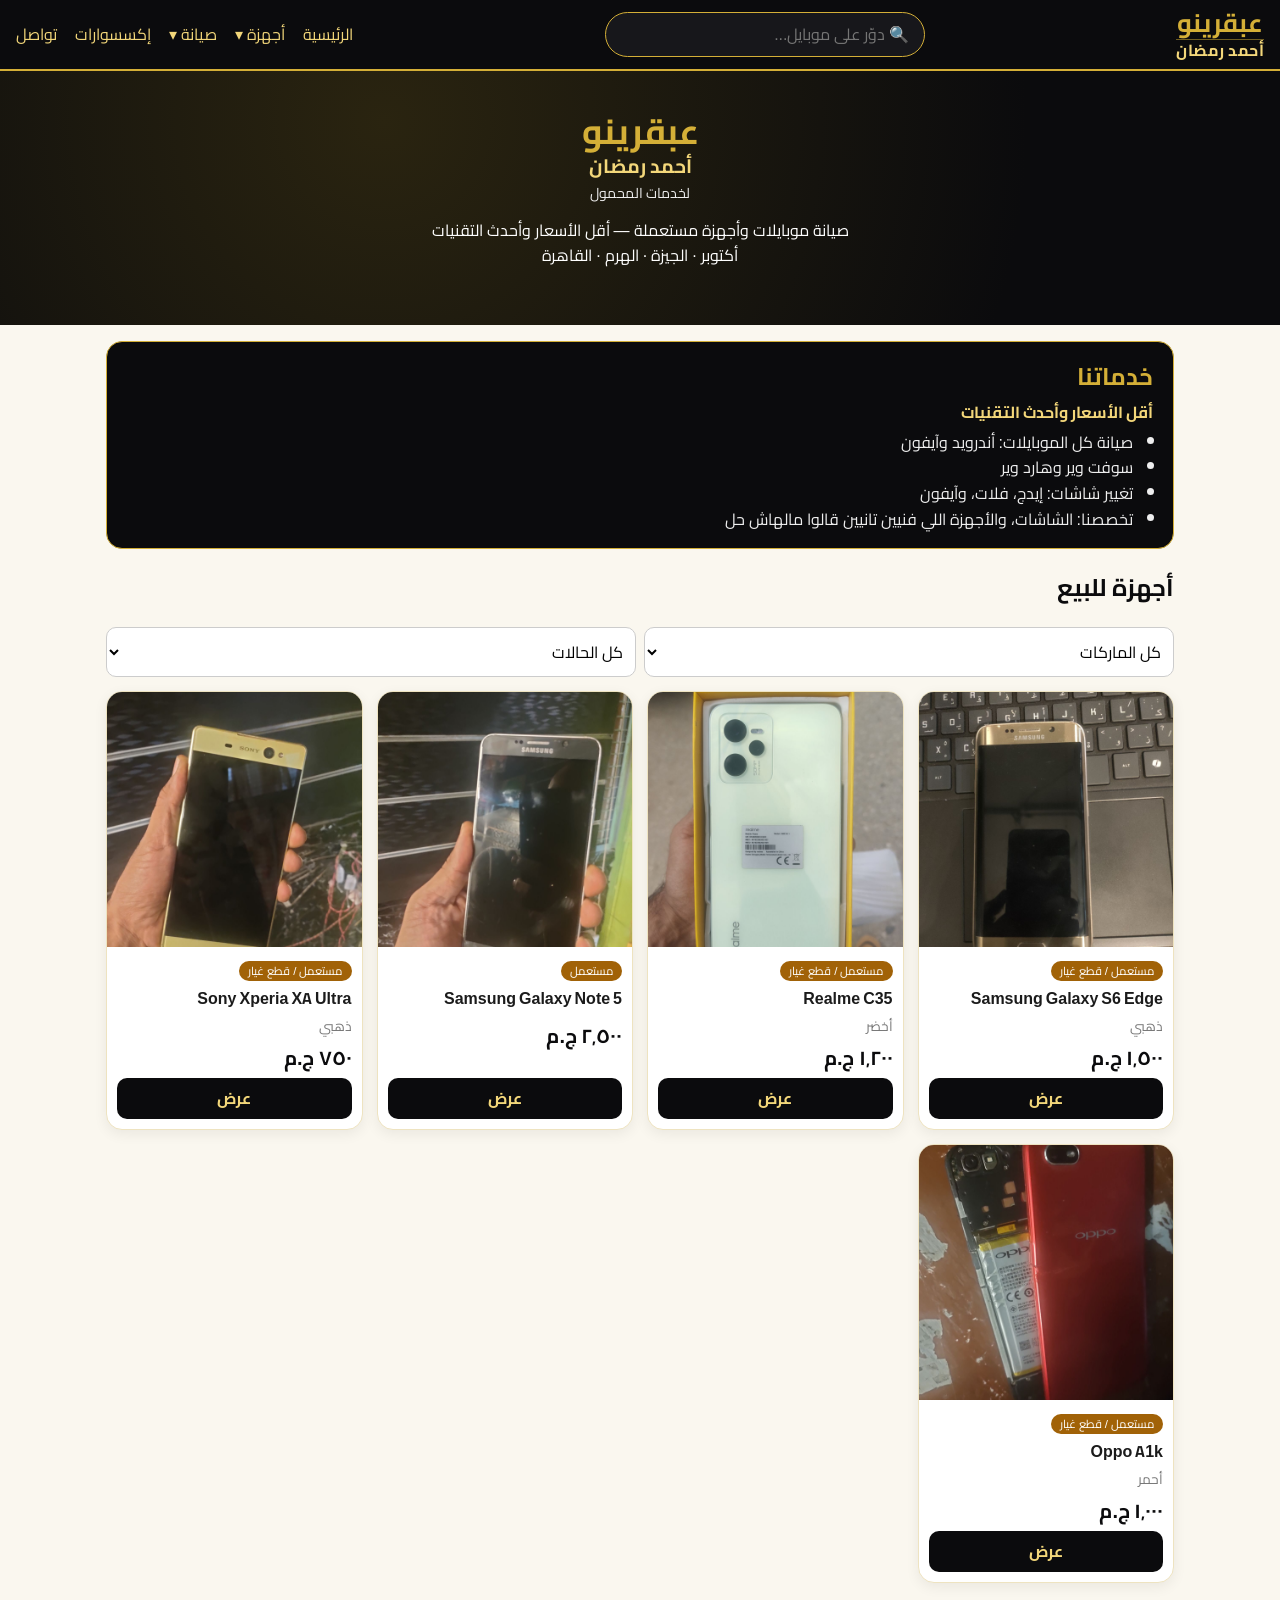
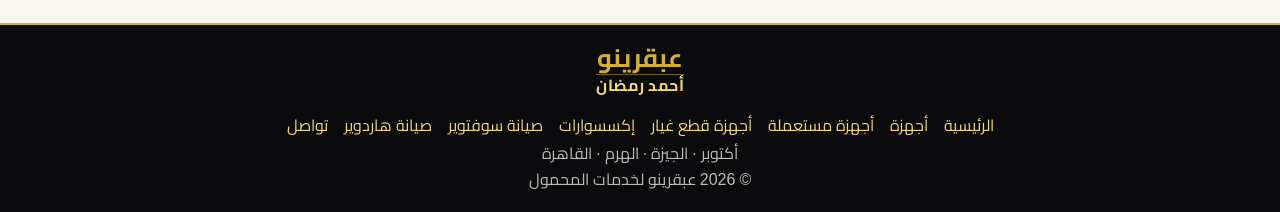
<file: index.html>
<!doctype html><html lang="ar" dir="rtl"><head><meta charset="utf-8"><meta name="viewport" content="width=device-width,initial-scale=1">
<title>عبقرينو لخدمات المحمول | صيانة وموبايلات مستعملة</title><meta name="description" content="عبقرينو لخدمات المحمول — صيانة موبايلات وتغيير شاشات وأجهزة مستعملة، ٦ أكتوبر، الجيزة">
<link rel="icon" href="img/logo.svg?v=2"><link rel="stylesheet" href="style.css?v=2"></head><body>
<header><a class="logo" href="index.html" aria-label="عبقرينو - أحمد رمضان"><span class="lockup"><span class="lk1">عبقرينو</span><span class="lk2">أحمد رمضان</span></span></a><input id="q" type="search" placeholder="🔍 دوّر على موبايل..."><button class="burger" aria-label="القائمة" aria-expanded="false">☰</button><nav id="mainnav"><a href="index.html">الرئيسية</a><div class="dd"><button class="ddbtn" aria-expanded="false">أجهزة ▾</button><div class="ddmenu"><a href="devices.html">الكل</a><a href="used.html">مستعملة</a><a href="parts.html">قطع غيار</a></div></div><div class="dd"><button class="ddbtn" aria-expanded="false">صيانة ▾</button><div class="ddmenu"><a href="software.html">سوفتوير</a><a href="hardware.html">هاردوير</a></div></div><a href="accessories.html">إكسسوارات</a><a href="contact.html">تواصل</a></nav></header>
<section class="hero"><h1 class="hlock"><span class="h1">عبقرينو</span><span class="h2">أحمد رمضان</span><span class="h3">لخدمات المحمول</span></h1><p>صيانة موبايلات وأجهزة مستعملة — أقل الأسعار وأحدث التقنيات<br>أكتوبر · الجيزة · الهرم · القاهرة</p></section>
<main><section id="services" class="services"></section><h2>أجهزة للبيع</h2><div class="filters"><select id="fb"><option value="">كل الماركات</option></select><select id="fc"><option value="">كل الحالات</option><option value="used">مستعمل</option></select></div><div class="grid" id="grid"></div></main>
<footer><a class="logo flogo" href="index.html"><span class="lockup"><span class="lk1">عبقرينو</span><span class="lk2">أحمد رمضان</span></span></a><div class="flinks"><a href="index.html">الرئيسية</a><a href="devices.html">أجهزة</a><a href="used.html">أجهزة مستعملة</a><a href="parts.html">أجهزة قطع غيار</a><a href="accessories.html">إكسسوارات</a><a href="software.html">صيانة سوفتوير</a><a href="hardware.html">صيانة هاردوير</a><a href="contact.html">تواصل</a></div><div>أكتوبر · الجيزة · الهرم · القاهرة</div><div>© 2026 عبقرينو لخدمات المحمول</div></footer>
<script src="products.js?v=2"></script><script src="app.js?v=2"></script><script>renderHome()</script></body></html>
</file>
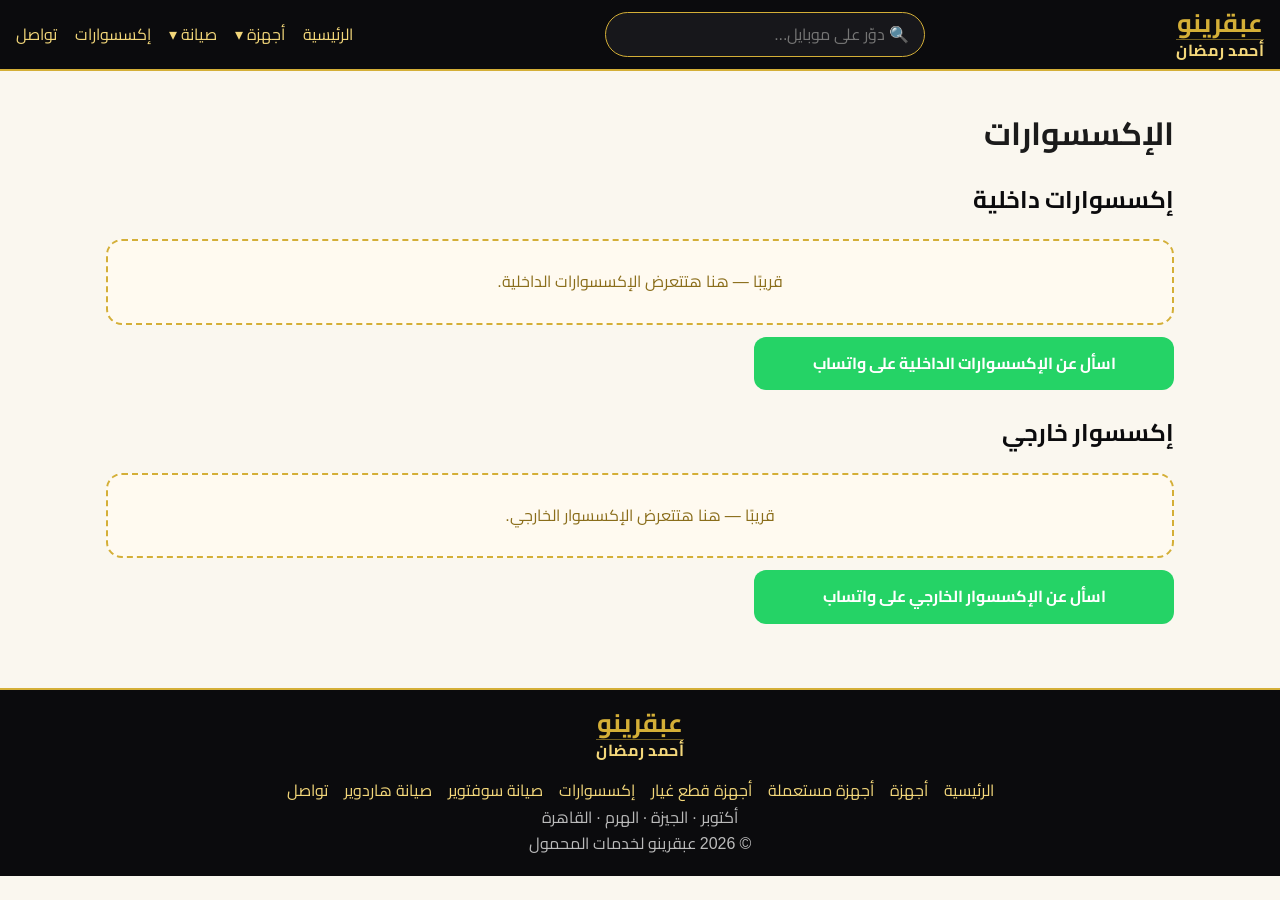
<file: accessories.html>
<!doctype html><html lang="ar" dir="rtl"><head><meta charset="utf-8"><meta name="viewport" content="width=device-width,initial-scale=1">
<title>الإكسسوارات | عبقرينو لخدمات المحمول</title><meta name="description" content="عبقرينو لخدمات المحمول — صيانة موبايلات وتغيير شاشات وأجهزة مستعملة، ٦ أكتوبر، الجيزة">
<link rel="icon" href="img/logo.svg?v=2"><link rel="stylesheet" href="style.css?v=2"></head><body>
<header><a class="logo" href="index.html" aria-label="عبقرينو - أحمد رمضان"><span class="lockup"><span class="lk1">عبقرينو</span><span class="lk2">أحمد رمضان</span></span></a><input id="q" type="search" placeholder="🔍 دوّر على موبايل..."><button class="burger" aria-label="القائمة" aria-expanded="false">☰</button><nav id="mainnav"><a href="index.html">الرئيسية</a><div class="dd"><button class="ddbtn" aria-expanded="false">أجهزة ▾</button><div class="ddmenu"><a href="devices.html">الكل</a><a href="used.html">مستعملة</a><a href="parts.html">قطع غيار</a></div></div><div class="dd"><button class="ddbtn" aria-expanded="false">صيانة ▾</button><div class="ddmenu"><a href="software.html">سوفتوير</a><a href="hardware.html">هاردوير</a></div></div><a href="accessories.html">إكسسوارات</a><a href="contact.html">تواصل</a></nav></header>
<main><h1>الإكسسوارات</h1>
<section class="acc"><h2>إكسسوارات داخلية</h2><div class="grid" id="acc-internal"></div><a class="wa" target="_blank" id="wa-internal">اسأل عن الإكسسوارات الداخلية على واتساب</a></section>
<section class="acc"><h2>إكسسوار خارجي</h2><div class="grid" id="acc-external"></div><a class="wa" target="_blank" id="wa-external">اسأل عن الإكسسوار الخارجي على واتساب</a></section></main>
<footer><a class="logo flogo" href="index.html"><span class="lockup"><span class="lk1">عبقرينو</span><span class="lk2">أحمد رمضان</span></span></a><div class="flinks"><a href="index.html">الرئيسية</a><a href="devices.html">أجهزة</a><a href="used.html">أجهزة مستعملة</a><a href="parts.html">أجهزة قطع غيار</a><a href="accessories.html">إكسسوارات</a><a href="software.html">صيانة سوفتوير</a><a href="hardware.html">صيانة هاردوير</a><a href="contact.html">تواصل</a></div><div>أكتوبر · الجيزة · الهرم · القاهرة</div><div>© 2026 عبقرينو لخدمات المحمول</div></footer>
<script src="products.js?v=2"></script><script src="app.js?v=2"></script><script>renderAccessories()</script></body></html>
</file>
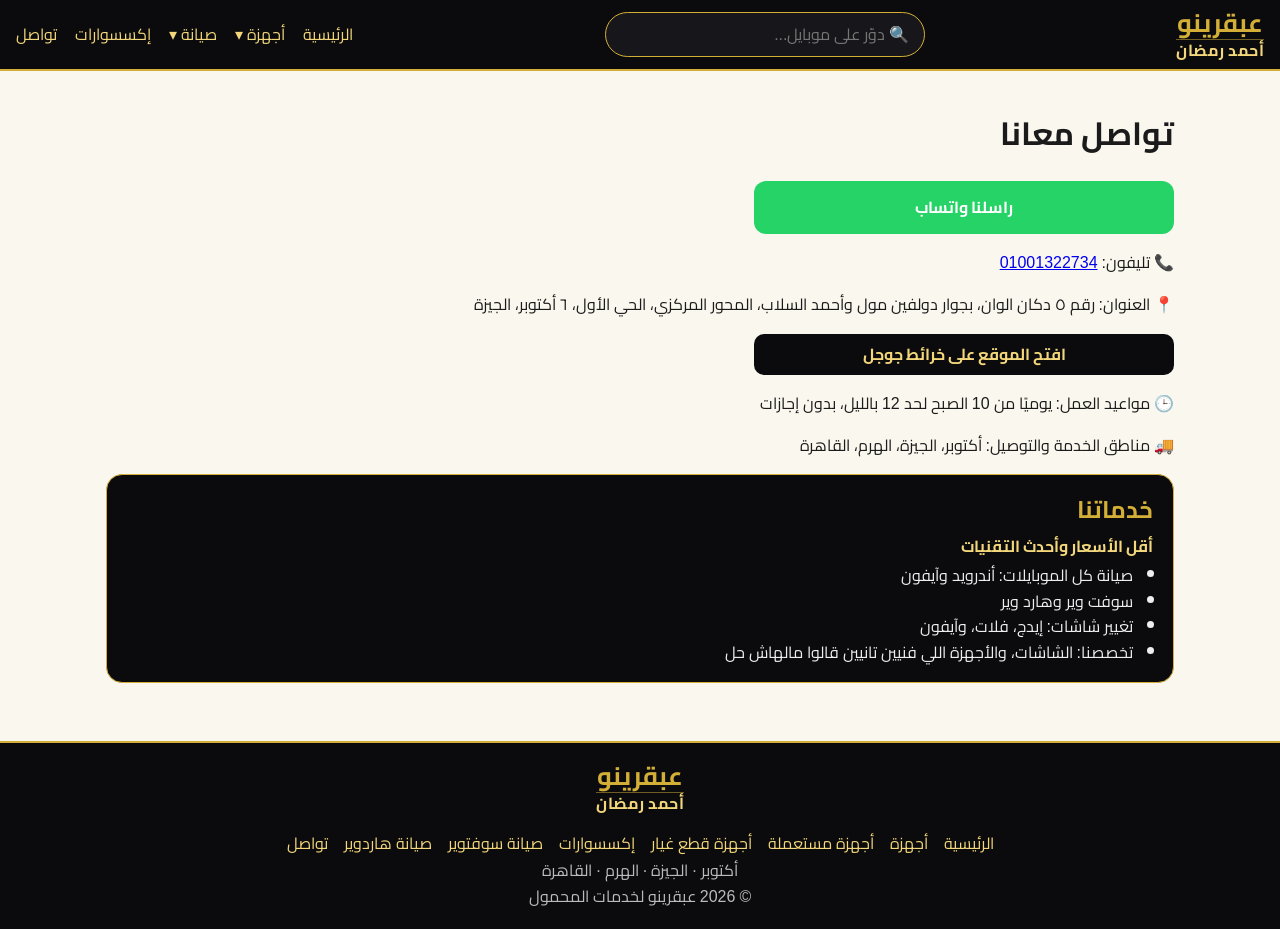
<file: contact.html>
<!doctype html><html lang="ar" dir="rtl"><head><meta charset="utf-8"><meta name="viewport" content="width=device-width,initial-scale=1">
<title>تواصل معنا | عبقرينو لخدمات المحمول</title><meta name="description" content="عبقرينو لخدمات المحمول — صيانة موبايلات وتغيير شاشات وأجهزة مستعملة، ٦ أكتوبر، الجيزة">
<link rel="icon" href="img/logo.svg?v=2"><link rel="stylesheet" href="style.css?v=2"></head><body>
<header><a class="logo" href="index.html" aria-label="عبقرينو - أحمد رمضان"><span class="lockup"><span class="lk1">عبقرينو</span><span class="lk2">أحمد رمضان</span></span></a><input id="q" type="search" placeholder="🔍 دوّر على موبايل..."><button class="burger" aria-label="القائمة" aria-expanded="false">☰</button><nav id="mainnav"><a href="index.html">الرئيسية</a><div class="dd"><button class="ddbtn" aria-expanded="false">أجهزة ▾</button><div class="ddmenu"><a href="devices.html">الكل</a><a href="used.html">مستعملة</a><a href="parts.html">قطع غيار</a></div></div><div class="dd"><button class="ddbtn" aria-expanded="false">صيانة ▾</button><div class="ddmenu"><a href="software.html">سوفتوير</a><a href="hardware.html">هاردوير</a></div></div><a href="accessories.html">إكسسوارات</a><a href="contact.html">تواصل</a></nav></header>
<main><h1>تواصل معانا</h1><a class="wa" id="wa" target="_blank">راسلنا واتساب</a><p>📞 تليفون: <a id="tel"></a></p><p>📍 العنوان: <span id="addr"></span></p><a class="btn maps" id="maps" target="_blank">افتح الموقع على خرائط جوجل</a><p>🕒 مواعيد العمل: <span id="hrs"></span></p><p>🚚 مناطق الخدمة والتوصيل: <span id="areas"></span></p><section id="services" class="services"></section></main>
<footer><a class="logo flogo" href="index.html"><span class="lockup"><span class="lk1">عبقرينو</span><span class="lk2">أحمد رمضان</span></span></a><div class="flinks"><a href="index.html">الرئيسية</a><a href="devices.html">أجهزة</a><a href="used.html">أجهزة مستعملة</a><a href="parts.html">أجهزة قطع غيار</a><a href="accessories.html">إكسسوارات</a><a href="software.html">صيانة سوفتوير</a><a href="hardware.html">صيانة هاردوير</a><a href="contact.html">تواصل</a></div><div>أكتوبر · الجيزة · الهرم · القاهرة</div><div>© 2026 عبقرينو لخدمات المحمول</div></footer>
<script src="products.js?v=2"></script><script src="app.js?v=2"></script><script>renderContact()</script></body></html>
</file>
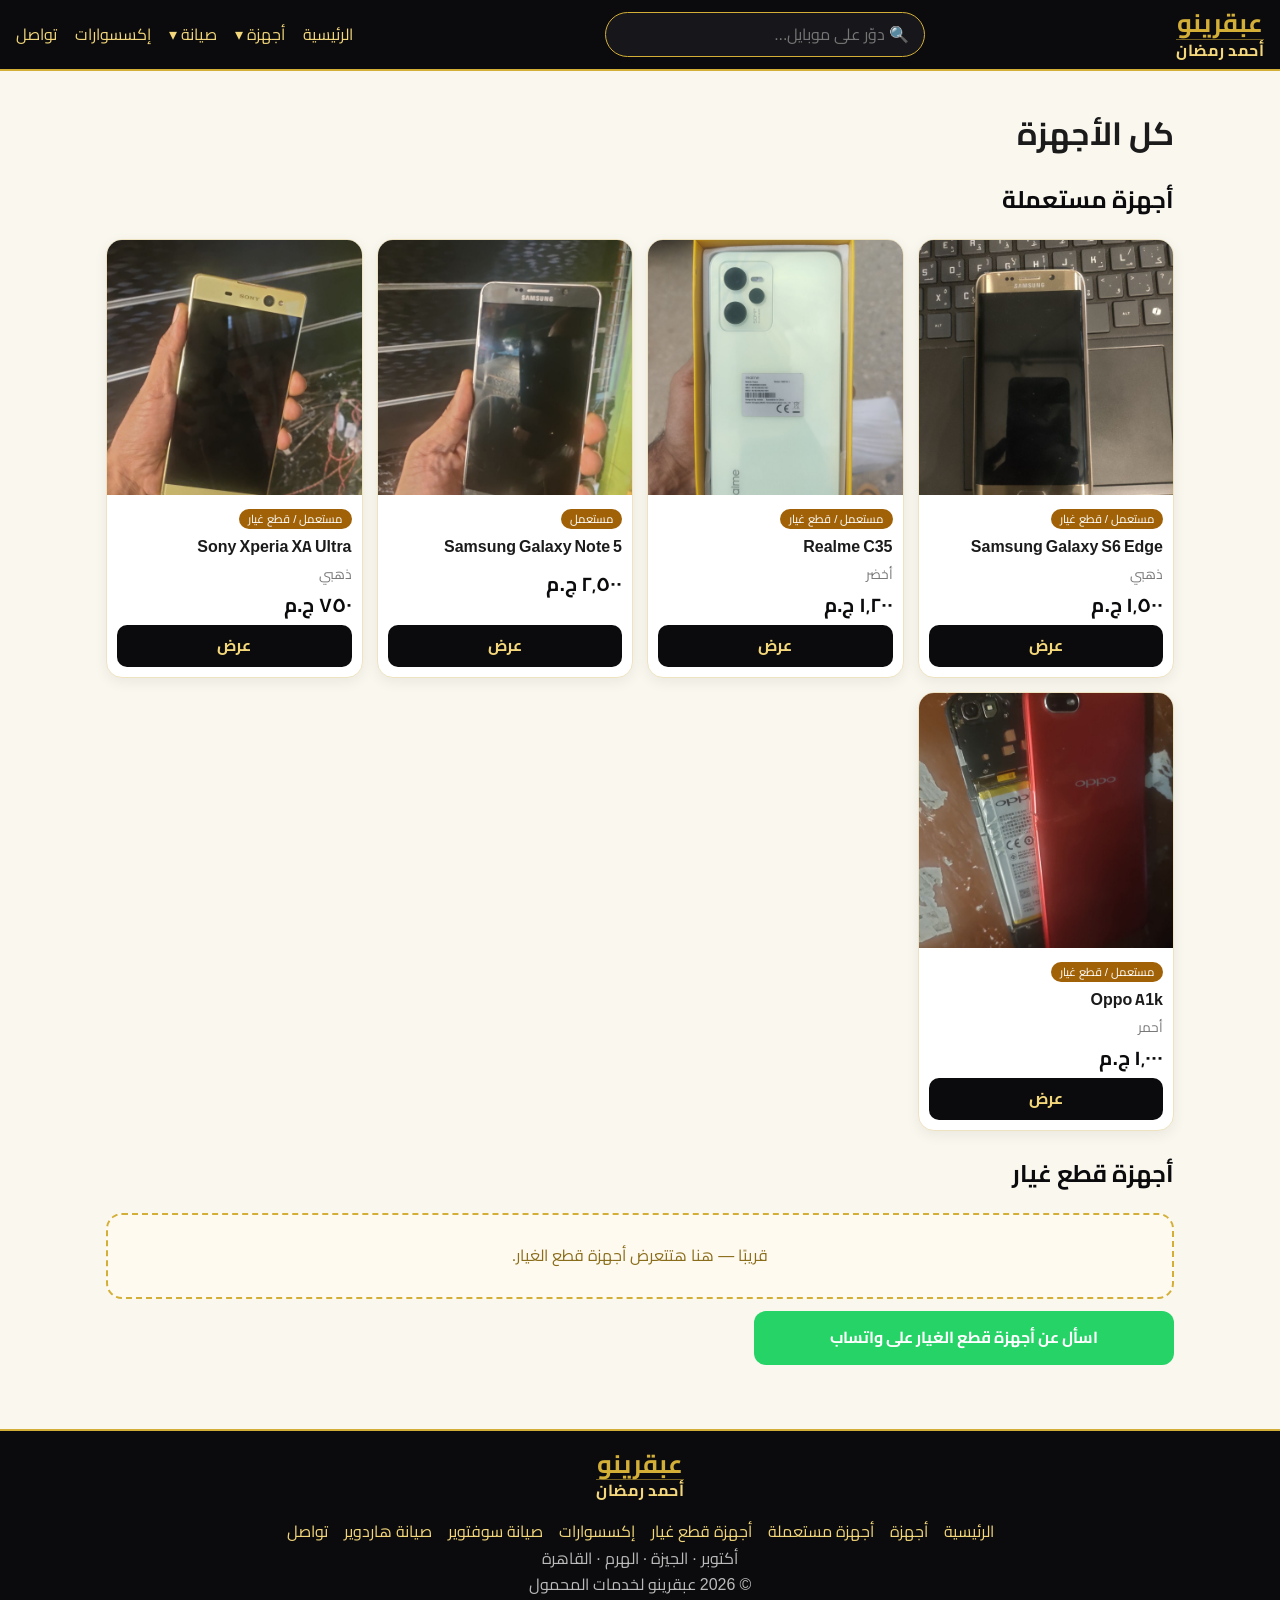
<file: devices.html>
<!doctype html><html lang="ar" dir="rtl"><head><meta charset="utf-8"><meta name="viewport" content="width=device-width,initial-scale=1">
<title>كل الأجهزة | عبقرينو لخدمات المحمول</title><meta name="description" content="عبقرينو لخدمات المحمول — صيانة موبايلات وتغيير شاشات وأجهزة مستعملة، ٦ أكتوبر، الجيزة">
<link rel="icon" href="img/logo.svg?v=2"><link rel="stylesheet" href="style.css?v=2"></head><body>
<header><a class="logo" href="index.html" aria-label="عبقرينو - أحمد رمضان"><span class="lockup"><span class="lk1">عبقرينو</span><span class="lk2">أحمد رمضان</span></span></a><input id="q" type="search" placeholder="🔍 دوّر على موبايل..."><button class="burger" aria-label="القائمة" aria-expanded="false">☰</button><nav id="mainnav"><a href="index.html">الرئيسية</a><div class="dd"><button class="ddbtn" aria-expanded="false">أجهزة ▾</button><div class="ddmenu"><a href="devices.html">الكل</a><a href="used.html">مستعملة</a><a href="parts.html">قطع غيار</a></div></div><div class="dd"><button class="ddbtn" aria-expanded="false">صيانة ▾</button><div class="ddmenu"><a href="software.html">سوفتوير</a><a href="hardware.html">هاردوير</a></div></div><a href="accessories.html">إكسسوارات</a><a href="contact.html">تواصل</a></nav></header>
<main><h1>كل الأجهزة</h1><section class="acc"><h2>أجهزة مستعملة</h2><div class="grid" id="list-used"></div></section><section class="acc"><h2>أجهزة قطع غيار</h2><div class="grid" id="list-parts"></div><a class=wa target=_blank id=wa-list-parts>اسأل عن أجهزة قطع الغيار على واتساب</a></section></main>
<footer><a class="logo flogo" href="index.html"><span class="lockup"><span class="lk1">عبقرينو</span><span class="lk2">أحمد رمضان</span></span></a><div class="flinks"><a href="index.html">الرئيسية</a><a href="devices.html">أجهزة</a><a href="used.html">أجهزة مستعملة</a><a href="parts.html">أجهزة قطع غيار</a><a href="accessories.html">إكسسوارات</a><a href="software.html">صيانة سوفتوير</a><a href="hardware.html">صيانة هاردوير</a><a href="contact.html">تواصل</a></div><div>أكتوبر · الجيزة · الهرم · القاهرة</div><div>© 2026 عبقرينو لخدمات المحمول</div></footer>
<script src="products.js?v=2"></script><script src="app.js?v=2"></script><script>renderList('list-used','used');renderList('list-parts','parts','أجهزة قطع الغيار')</script></body></html>
</file>
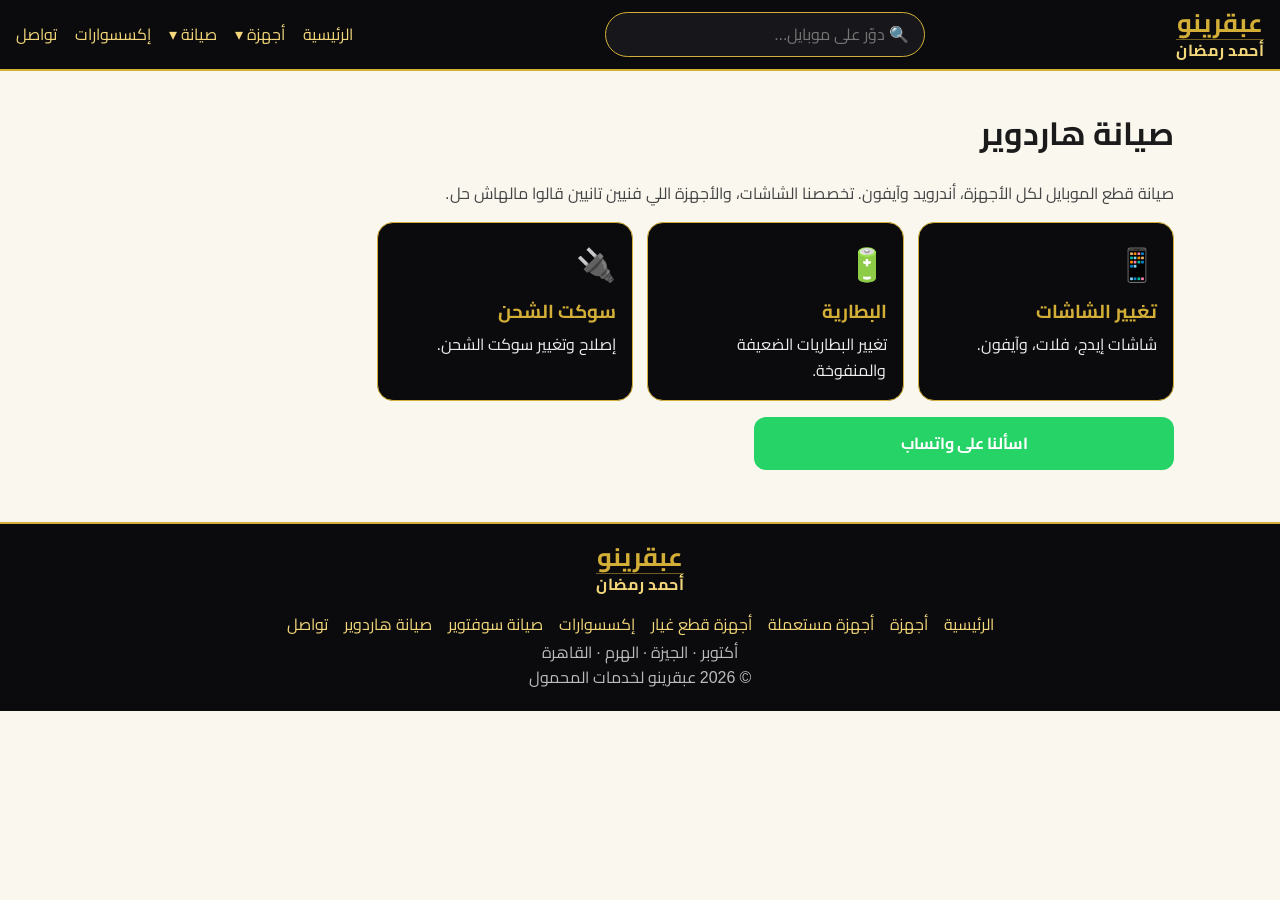
<file: hardware.html>
<!doctype html><html lang="ar" dir="rtl"><head><meta charset="utf-8"><meta name="viewport" content="width=device-width,initial-scale=1">
<title>صيانة هاردوير | عبقرينو لخدمات المحمول</title><meta name="description" content="عبقرينو لخدمات المحمول — صيانة موبايلات وتغيير شاشات وأجهزة مستعملة، ٦ أكتوبر، الجيزة">
<link rel="icon" href="img/logo.svg?v=2"><link rel="stylesheet" href="style.css?v=2"></head><body>
<header><a class="logo" href="index.html" aria-label="عبقرينو - أحمد رمضان"><span class="lockup"><span class="lk1">عبقرينو</span><span class="lk2">أحمد رمضان</span></span></a><input id="q" type="search" placeholder="🔍 دوّر على موبايل..."><button class="burger" aria-label="القائمة" aria-expanded="false">☰</button><nav id="mainnav"><a href="index.html">الرئيسية</a><div class="dd"><button class="ddbtn" aria-expanded="false">أجهزة ▾</button><div class="ddmenu"><a href="devices.html">الكل</a><a href="used.html">مستعملة</a><a href="parts.html">قطع غيار</a></div></div><div class="dd"><button class="ddbtn" aria-expanded="false">صيانة ▾</button><div class="ddmenu"><a href="software.html">سوفتوير</a><a href="hardware.html">هاردوير</a></div></div><a href="accessories.html">إكسسوارات</a><a href="contact.html">تواصل</a></nav></header>
<main><h1>صيانة هاردوير</h1><p class="lead">صيانة قطع الموبايل لكل الأجهزة، أندرويد وآيفون. تخصصنا الشاشات، والأجهزة اللي فنيين تانيين قالوا مالهاش حل.</p><div class="svcgrid"><div class="scard"><div class="ic">📱</div><h3>تغيير الشاشات</h3><p>شاشات إيدج، فلات، وآيفون.</p></div><div class="scard"><div class="ic">🔋</div><h3>البطارية</h3><p>تغيير البطاريات الضعيفة والمنفوخة.</p></div><div class="scard"><div class="ic">🔌</div><h3>سوكت الشحن</h3><p>إصلاح وتغيير سوكت الشحن.</p></div></div><a class="wa" target="_blank" href="https://wa.me/201001322734?text=%D8%A7%D9%84%D8%B3%D9%84%D8%A7%D9%85%20%D8%B9%D9%84%D9%8A%D9%83%D9%85%D8%8C%20%D8%B9%D8%A7%D9%8A%D8%B2%20%D8%A3%D8%B3%D8%AA%D9%81%D8%B3%D8%B1%20%D8%B9%D9%86%20%D8%B5%D9%8A%D8%A7%D9%86%D8%A9%20%D9%87%D8%A7%D8%B1%D8%AF%D9%88%D9%8A%D8%B1%20%D9%84%D9%85%D9%88%D8%A8%D8%A7%D9%8A%D9%84%D9%8A%20%D9%85%D9%86%20%D8%B9%D8%A8%D9%82%D8%B1%D9%8A%D9%86%D9%88%20%D9%84%D8%AE%D8%AF%D9%85%D8%A7%D8%AA%20%D8%A7%D9%84%D9%85%D8%AD%D9%85%D9%88%D9%84">اسألنا على واتساب</a></main>
<footer><a class="logo flogo" href="index.html"><span class="lockup"><span class="lk1">عبقرينو</span><span class="lk2">أحمد رمضان</span></span></a><div class="flinks"><a href="index.html">الرئيسية</a><a href="devices.html">أجهزة</a><a href="used.html">أجهزة مستعملة</a><a href="parts.html">أجهزة قطع غيار</a><a href="accessories.html">إكسسوارات</a><a href="software.html">صيانة سوفتوير</a><a href="hardware.html">صيانة هاردوير</a><a href="contact.html">تواصل</a></div><div>أكتوبر · الجيزة · الهرم · القاهرة</div><div>© 2026 عبقرينو لخدمات المحمول</div></footer>
<script src="products.js?v=2"></script><script src="app.js?v=2"></script></body></html>
</file>
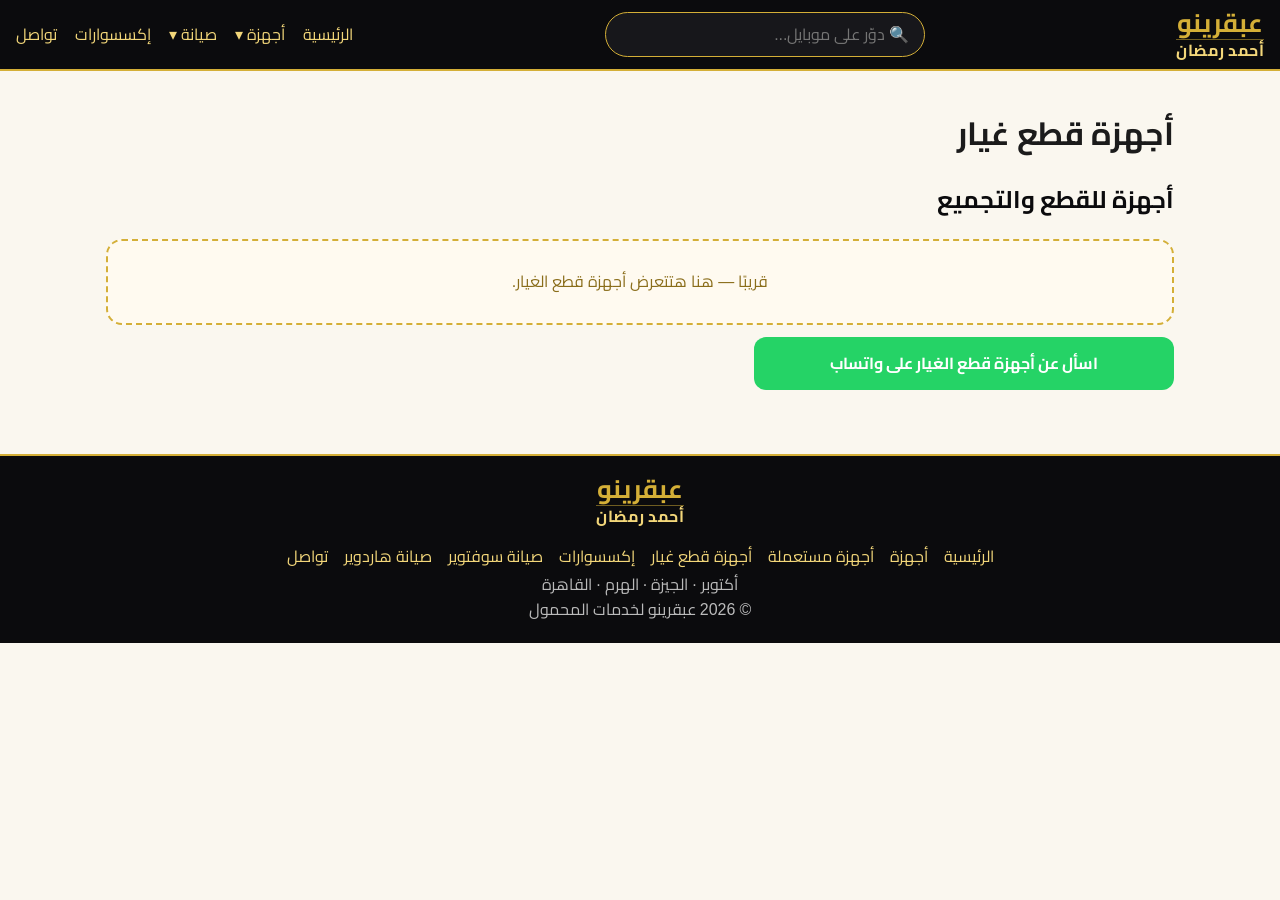
<file: parts.html>
<!doctype html><html lang="ar" dir="rtl"><head><meta charset="utf-8"><meta name="viewport" content="width=device-width,initial-scale=1">
<title>أجهزة قطع غيار | عبقرينو لخدمات المحمول</title><meta name="description" content="عبقرينو لخدمات المحمول — صيانة موبايلات وتغيير شاشات وأجهزة مستعملة، ٦ أكتوبر، الجيزة">
<link rel="icon" href="img/logo.svg?v=2"><link rel="stylesheet" href="style.css?v=2"></head><body>
<header><a class="logo" href="index.html" aria-label="عبقرينو - أحمد رمضان"><span class="lockup"><span class="lk1">عبقرينو</span><span class="lk2">أحمد رمضان</span></span></a><input id="q" type="search" placeholder="🔍 دوّر على موبايل..."><button class="burger" aria-label="القائمة" aria-expanded="false">☰</button><nav id="mainnav"><a href="index.html">الرئيسية</a><div class="dd"><button class="ddbtn" aria-expanded="false">أجهزة ▾</button><div class="ddmenu"><a href="devices.html">الكل</a><a href="used.html">مستعملة</a><a href="parts.html">قطع غيار</a></div></div><div class="dd"><button class="ddbtn" aria-expanded="false">صيانة ▾</button><div class="ddmenu"><a href="software.html">سوفتوير</a><a href="hardware.html">هاردوير</a></div></div><a href="accessories.html">إكسسوارات</a><a href="contact.html">تواصل</a></nav></header>
<main><h1>أجهزة قطع غيار</h1><section class="acc"><h2>أجهزة للقطع والتجميع</h2><div class="grid" id="list-parts"></div><a class=wa target=_blank id=wa-list-parts>اسأل عن أجهزة قطع الغيار على واتساب</a></section></main>
<footer><a class="logo flogo" href="index.html"><span class="lockup"><span class="lk1">عبقرينو</span><span class="lk2">أحمد رمضان</span></span></a><div class="flinks"><a href="index.html">الرئيسية</a><a href="devices.html">أجهزة</a><a href="used.html">أجهزة مستعملة</a><a href="parts.html">أجهزة قطع غيار</a><a href="accessories.html">إكسسوارات</a><a href="software.html">صيانة سوفتوير</a><a href="hardware.html">صيانة هاردوير</a><a href="contact.html">تواصل</a></div><div>أكتوبر · الجيزة · الهرم · القاهرة</div><div>© 2026 عبقرينو لخدمات المحمول</div></footer>
<script src="products.js?v=2"></script><script src="app.js?v=2"></script><script>renderList('list-parts','parts','أجهزة قطع الغيار')</script></body></html>
</file>
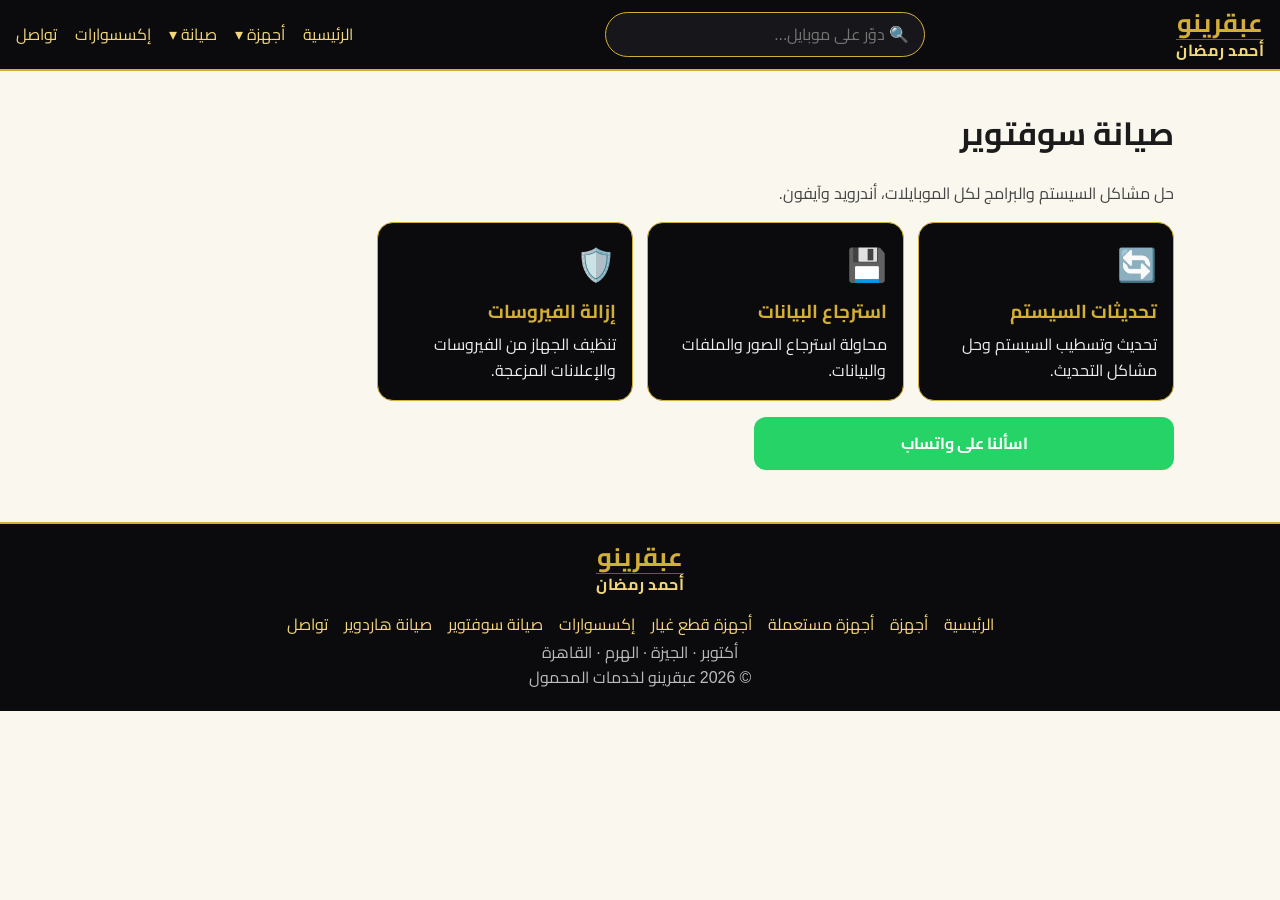
<file: software.html>
<!doctype html><html lang="ar" dir="rtl"><head><meta charset="utf-8"><meta name="viewport" content="width=device-width,initial-scale=1">
<title>صيانة سوفتوير | عبقرينو لخدمات المحمول</title><meta name="description" content="عبقرينو لخدمات المحمول — صيانة موبايلات وتغيير شاشات وأجهزة مستعملة، ٦ أكتوبر، الجيزة">
<link rel="icon" href="img/logo.svg?v=2"><link rel="stylesheet" href="style.css?v=2"></head><body>
<header><a class="logo" href="index.html" aria-label="عبقرينو - أحمد رمضان"><span class="lockup"><span class="lk1">عبقرينو</span><span class="lk2">أحمد رمضان</span></span></a><input id="q" type="search" placeholder="🔍 دوّر على موبايل..."><button class="burger" aria-label="القائمة" aria-expanded="false">☰</button><nav id="mainnav"><a href="index.html">الرئيسية</a><div class="dd"><button class="ddbtn" aria-expanded="false">أجهزة ▾</button><div class="ddmenu"><a href="devices.html">الكل</a><a href="used.html">مستعملة</a><a href="parts.html">قطع غيار</a></div></div><div class="dd"><button class="ddbtn" aria-expanded="false">صيانة ▾</button><div class="ddmenu"><a href="software.html">سوفتوير</a><a href="hardware.html">هاردوير</a></div></div><a href="accessories.html">إكسسوارات</a><a href="contact.html">تواصل</a></nav></header>
<main><h1>صيانة سوفتوير</h1><p class="lead">حل مشاكل السيستم والبرامج لكل الموبايلات، أندرويد وآيفون.</p><div class="svcgrid"><div class="scard"><div class="ic">🔄</div><h3>تحديثات السيستم</h3><p>تحديث وتسطيب السيستم وحل مشاكل التحديث.</p></div><div class="scard"><div class="ic">💾</div><h3>استرجاع البيانات</h3><p>محاولة استرجاع الصور والملفات والبيانات.</p></div><div class="scard"><div class="ic">🛡️</div><h3>إزالة الفيروسات</h3><p>تنظيف الجهاز من الفيروسات والإعلانات المزعجة.</p></div></div><a class="wa" target="_blank" href="https://wa.me/201001322734?text=%D8%A7%D9%84%D8%B3%D9%84%D8%A7%D9%85%20%D8%B9%D9%84%D9%8A%D9%83%D9%85%D8%8C%20%D8%B9%D8%A7%D9%8A%D8%B2%20%D8%A3%D8%B3%D8%AA%D9%81%D8%B3%D8%B1%20%D8%B9%D9%86%20%D8%B5%D9%8A%D8%A7%D9%86%D8%A9%20%D8%B3%D9%88%D9%81%D8%AA%D9%88%D9%8A%D8%B1%20%D9%84%D9%85%D9%88%D8%A8%D8%A7%D9%8A%D9%84%D9%8A%20%D9%85%D9%86%20%D8%B9%D8%A8%D9%82%D8%B1%D9%8A%D9%86%D9%88%20%D9%84%D8%AE%D8%AF%D9%85%D8%A7%D8%AA%20%D8%A7%D9%84%D9%85%D8%AD%D9%85%D9%88%D9%84">اسألنا على واتساب</a></main>
<footer><a class="logo flogo" href="index.html"><span class="lockup"><span class="lk1">عبقرينو</span><span class="lk2">أحمد رمضان</span></span></a><div class="flinks"><a href="index.html">الرئيسية</a><a href="devices.html">أجهزة</a><a href="used.html">أجهزة مستعملة</a><a href="parts.html">أجهزة قطع غيار</a><a href="accessories.html">إكسسوارات</a><a href="software.html">صيانة سوفتوير</a><a href="hardware.html">صيانة هاردوير</a><a href="contact.html">تواصل</a></div><div>أكتوبر · الجيزة · الهرم · القاهرة</div><div>© 2026 عبقرينو لخدمات المحمول</div></footer>
<script src="products.js?v=2"></script><script src="app.js?v=2"></script></body></html>
</file>
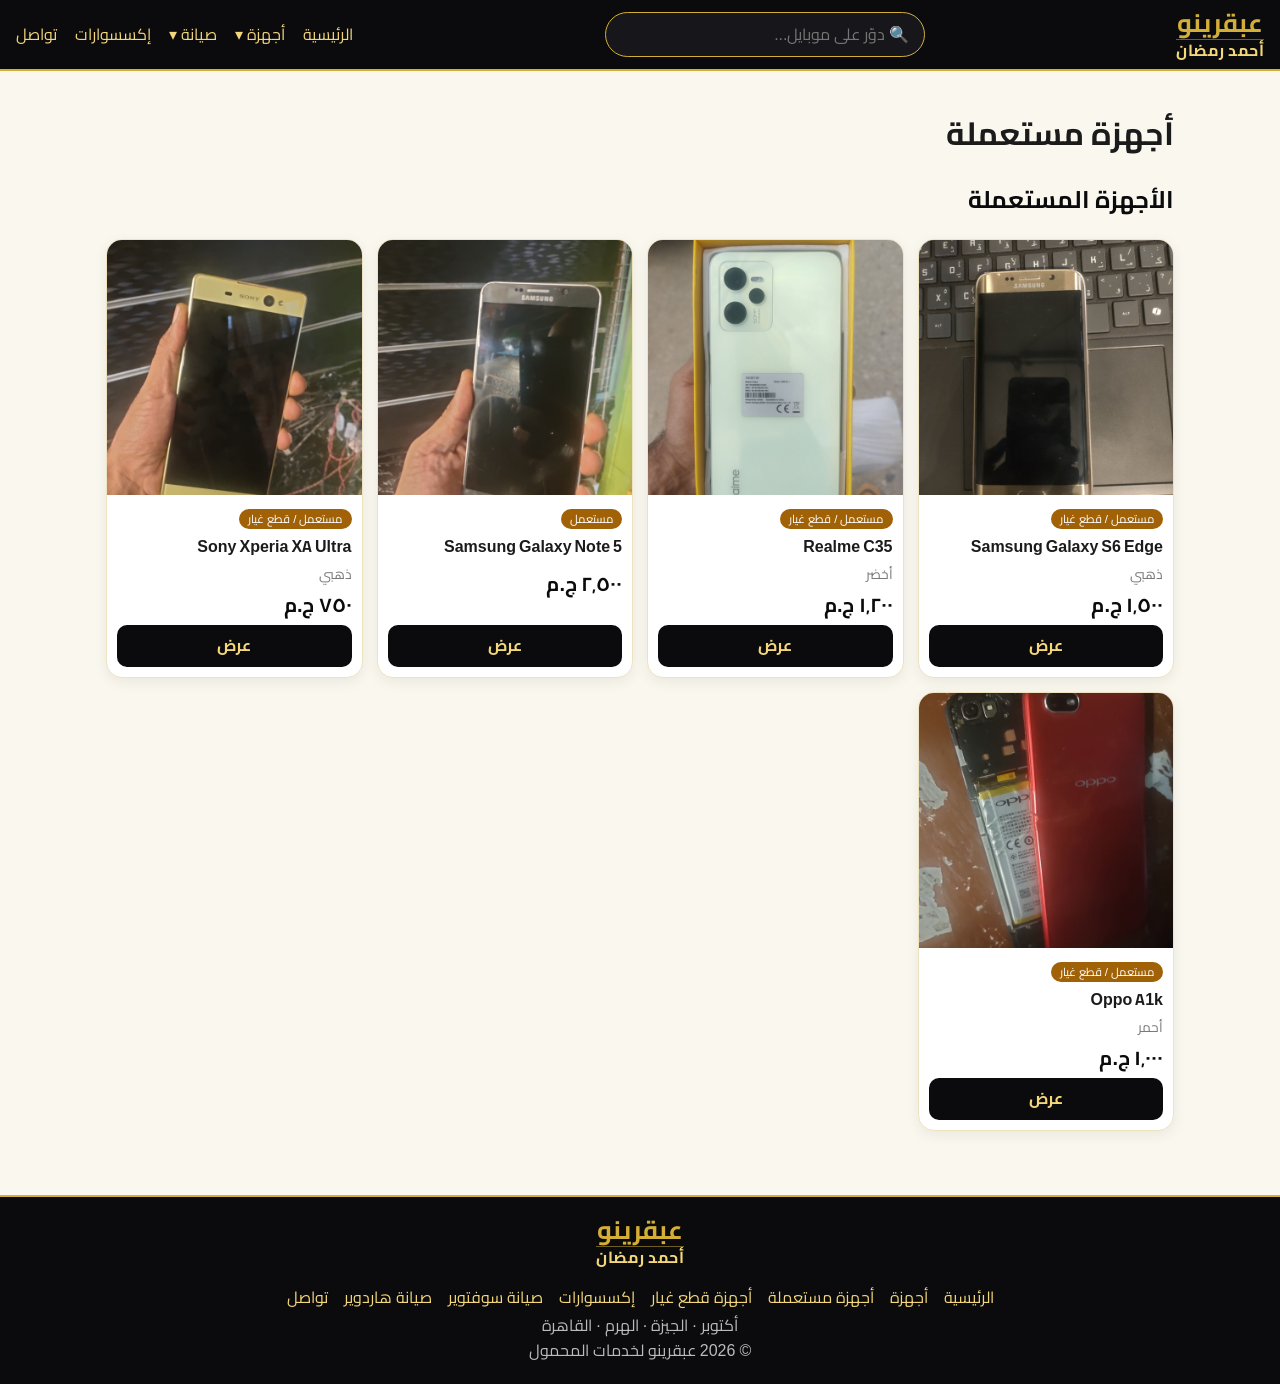
<file: used.html>
<!doctype html><html lang="ar" dir="rtl"><head><meta charset="utf-8"><meta name="viewport" content="width=device-width,initial-scale=1">
<title>أجهزة مستعملة | عبقرينو لخدمات المحمول</title><meta name="description" content="عبقرينو لخدمات المحمول — صيانة موبايلات وتغيير شاشات وأجهزة مستعملة، ٦ أكتوبر، الجيزة">
<link rel="icon" href="img/logo.svg?v=2"><link rel="stylesheet" href="style.css?v=2"></head><body>
<header><a class="logo" href="index.html" aria-label="عبقرينو - أحمد رمضان"><span class="lockup"><span class="lk1">عبقرينو</span><span class="lk2">أحمد رمضان</span></span></a><input id="q" type="search" placeholder="🔍 دوّر على موبايل..."><button class="burger" aria-label="القائمة" aria-expanded="false">☰</button><nav id="mainnav"><a href="index.html">الرئيسية</a><div class="dd"><button class="ddbtn" aria-expanded="false">أجهزة ▾</button><div class="ddmenu"><a href="devices.html">الكل</a><a href="used.html">مستعملة</a><a href="parts.html">قطع غيار</a></div></div><div class="dd"><button class="ddbtn" aria-expanded="false">صيانة ▾</button><div class="ddmenu"><a href="software.html">سوفتوير</a><a href="hardware.html">هاردوير</a></div></div><a href="accessories.html">إكسسوارات</a><a href="contact.html">تواصل</a></nav></header>
<main><h1>أجهزة مستعملة</h1><section class="acc"><h2>الأجهزة المستعملة</h2><div class="grid" id="list-used"></div></section></main>
<footer><a class="logo flogo" href="index.html"><span class="lockup"><span class="lk1">عبقرينو</span><span class="lk2">أحمد رمضان</span></span></a><div class="flinks"><a href="index.html">الرئيسية</a><a href="devices.html">أجهزة</a><a href="used.html">أجهزة مستعملة</a><a href="parts.html">أجهزة قطع غيار</a><a href="accessories.html">إكسسوارات</a><a href="software.html">صيانة سوفتوير</a><a href="hardware.html">صيانة هاردوير</a><a href="contact.html">تواصل</a></div><div>أكتوبر · الجيزة · الهرم · القاهرة</div><div>© 2026 عبقرينو لخدمات المحمول</div></footer>
<script src="products.js?v=2"></script><script src="app.js?v=2"></script><script>renderList('list-used','used')</script></body></html>
</file>
<file: style.css>
@font-face{font-family:Cairo;src:url(fonts/cairo-400.woff2) format("woff2");font-weight:400;font-display:swap}
@font-face{font-family:Cairo;src:url(fonts/cairo-700.woff2) format("woff2");font-weight:700 800;font-display:swap}
:root{--bk:#0b0b0d;--bk2:#17171b;--gold:#d4af37;--gold2:#f3d77a;--light:#faf7ef}
*{box-sizing:border-box}body{margin:0;font-family:Cairo,"Segoe UI",Tahoma,"Noto Sans Arabic",Arial,sans-serif;background:var(--light);color:#1b1b1b;line-height:1.6}
header{background:var(--bk);padding:10px 16px;display:flex;flex-wrap:wrap;gap:10px;justify-content:space-between;align-items:center;border-bottom:2px solid var(--gold);position:sticky;top:0;z-index:5}
header img{height:34px;display:block}header nav a{color:var(--gold2);text-decoration:none;margin-inline-start:14px}
#q{flex:1 1 100%;order:3;padding:9px 14px;border-radius:99px;border:1px solid var(--gold);background:var(--bk2);color:#fff;font:inherit}
@media(min-width:700px){#q{flex:0 1 320px;order:0}}
.hero{background:radial-gradient(circle at 30% 20%,#2a2410,var(--bk) 70%);color:#fff;padding:40px 16px;text-align:center}.hero h1{margin:0;font-size:2.2em;color:var(--gold)}
main{max-width:1100px;margin:auto;padding:16px}.filters{display:flex;gap:8px;margin-bottom:14px}select{flex:1;padding:8px;border-radius:10px;border:1px solid #ccc;font:inherit;background:#fff}
.grid{display:grid;grid-template-columns:repeat(auto-fill,minmax(160px,1fr));gap:14px}@media(min-width:700px){.grid{grid-template-columns:repeat(auto-fill,minmax(230px,1fr))}}
.card{background:#fff;border-radius:16px;overflow:hidden;box-shadow:0 4px 14px #0001;display:flex;flex-direction:column;border:1px solid #eee3c0;transition:.2s}.card:hover{transform:translateY(-3px);box-shadow:0 8px 22px #d4af3740}
.card img{width:100%;aspect-ratio:1;object-fit:cover;display:block}.card .b{padding:10px;display:flex;flex-direction:column;gap:4px;flex:1}.card h3{margin:0;font-size:1em}.muted{color:#777;font-size:.85em}
.price{color:var(--bk);font-weight:800;font-size:1.25em}.price small{font-size:.6em;color:#b45309;font-weight:400}
.btn{margin-top:auto;display:block;text-align:center;background:var(--bk);color:var(--gold2);padding:8px;border-radius:10px;text-decoration:none;font-weight:700}.btn:hover{background:var(--gold);color:var(--bk)}
.badge{display:inline-block;font-size:.72em;padding:1px 9px;border-radius:99px;color:#fff;margin-inline-end:4px}.new{background:#15803d}.used{background:#a16207}.ex{background:#b91c1c}
.wa{display:block;text-align:center;background:#25d366;color:#fff;padding:14px;border-radius:12px;text-decoration:none;font-weight:700;margin:12px 0;max-width:420px}
.gallery img{width:100%;max-width:420px;border-radius:16px}.thumbs img{width:64px;cursor:pointer;margin:4px;border-radius:8px;border:2px solid var(--gold)}
footer{background:var(--bk);color:#bbb;text-align:center;padding:20px 16px;margin-top:24px;border-top:2px solid var(--gold)}footer a{color:var(--gold2);margin:0 8px;text-decoration:none}
.services{background:var(--bk);color:#eee;border-radius:16px;padding:16px 20px;margin-bottom:18px;border:1px solid var(--gold)}.services h2{color:var(--gold);margin:0}.slogan{color:var(--gold2);font-weight:700;margin:4px 0}.svc{margin:0;padding-inline-start:20px}
.maps{max-width:420px;margin:8px 0}main h2{color:var(--bk)}
@media(min-width:900px){#p{display:grid;grid-template-columns:minmax(0,420px) 1fr;gap:0 32px;align-items:start}#p .gallery{grid-row:span 9}#p>*:not(.gallery){grid-column:2}}
header img{height:48px;width:auto;display:block}.flogo{height:56px;margin:0 auto 8px;display:block}
header nav{display:flex;flex-wrap:nowrap;overflow-x:auto;gap:2px;max-width:100%}header nav a{white-space:nowrap;margin-inline-start:12px}
@media(max-width:699px){header nav{order:4;flex:1 1 100%;justify-content:space-between}header nav a{margin:0;font-size:.9em}}
.lead{color:#444}.svcgrid{display:grid;grid-template-columns:repeat(auto-fill,minmax(220px,1fr));gap:14px;margin:16px 0}
.scard{background:var(--bk);color:#eee;border:1px solid var(--gold);border-radius:16px;padding:16px}.scard h3{color:var(--gold);margin:6px 0}.scard p{margin:0}.ic{font-size:2em}
.acc{margin-bottom:24px}.empty{grid-column:1/-1;border:2px dashed var(--gold);border-radius:16px;padding:28px;text-align:center;color:#8a6d1a;background:#fffaf0}
.logo{text-decoration:none;display:inline-block}.lockup{display:inline-flex;flex-direction:column;align-items:center;line-height:1.05}
.lk1{color:var(--gold);font-weight:800;font-size:1.6em}.lk2{color:#f3d77a;font-size:.85em;font-weight:400;letter-spacing:.5px;border-top:1px solid #d4af3780;padding-top:2px;margin-top:2px}
.flogo{display:block;margin:0 auto 10px}.hero h1 span{display:block;font-size:.55em;color:var(--gold2)}.flinks a{display:inline-block;margin:2px 8px}
.lk2{font-size:1em;font-weight:700}
.hlock span{display:block;line-height:1.15}.hlock .h1{font-size:1em;color:var(--gold)}.hlock .h2{font-size:.55em;color:#f3d77a;margin-top:4px}.hlock .h3{font-size:.4em;color:#eee;font-weight:400;margin-top:8px}
header nav{overflow:visible;flex-wrap:wrap;row-gap:4px}
@media(max-width:1300px){header nav{order:4;flex:1 1 100%;justify-content:center;gap:4px 18px}header nav a{margin:0}}
@media(max-width:699px){header nav{justify-content:space-between;gap:4px 8px}}
/* nav v3 */
.burger{display:none;background:none;border:1px solid var(--gold);color:var(--gold);font-size:1.4em;border-radius:10px;padding:2px 12px;cursor:pointer}
header nav{display:flex;align-items:center;gap:4px 18px;flex-wrap:nowrap;order:0;flex:0 0 auto;justify-content:flex-start}
header nav a,.ddbtn{color:var(--gold2);text-decoration:none;margin:0;font:inherit;white-space:nowrap}
.ddbtn{background:none;border:0;cursor:pointer;padding:0}
.dd{position:relative}.ddmenu{display:none;position:absolute;top:100%;inset-inline-start:0;background:var(--bk2);border:1px solid var(--gold);border-radius:10px;padding:6px 0;min-width:150px;z-index:20}
.ddmenu a{display:block;padding:6px 14px}.ddmenu a:hover{background:#d4af3725}.dd.open .ddmenu{display:block}
@media(hover:hover) and (min-width:900px){.dd:hover .ddmenu{display:block}}
@media(max-width:899px){.burger{display:block}header nav{display:none;order:5;flex:1 1 100%;flex-direction:column;align-items:stretch;gap:0;border-top:1px solid #d4af3755;padding-top:6px}
body.navopen header nav{display:flex}header nav>a,.ddbtn{display:block;width:100%;text-align:start;padding:9px 4px;border-bottom:1px solid #ffffff10}
.ddmenu{position:static;border:0;background:none;padding:0 16px 0 0;min-width:0}}
</file>
